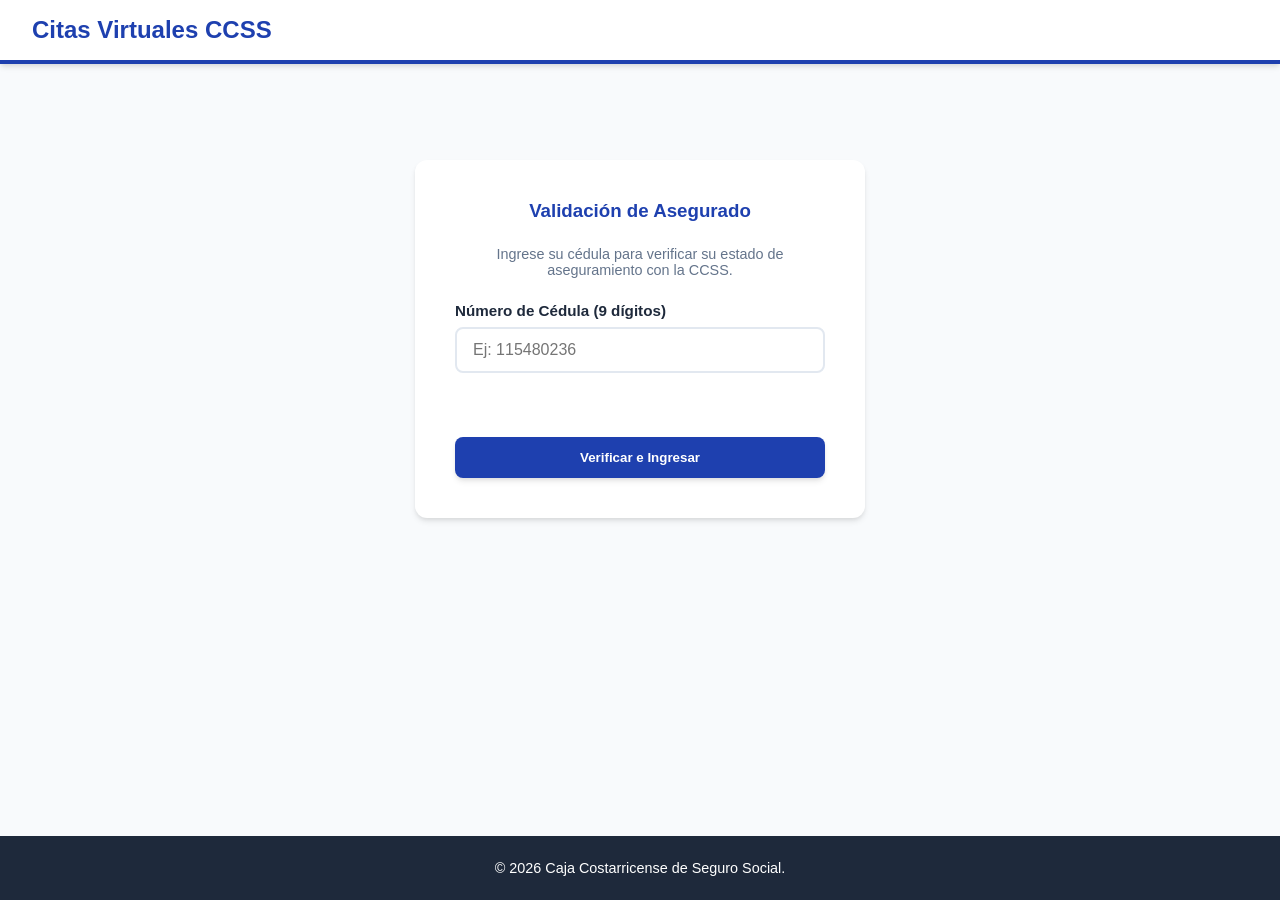
<file: index.html>
<!DOCTYPE html>
<html lang="es">
<head>
    <meta charset="UTF-8">
    <meta name="viewport" content="width=device-width, initial-scale=1.0">
    <title>CCSS | Inicio</title>
    <link rel="stylesheet" href="css/styles.css">
    <script src="js/auth.js"></script>
</head>
<body>
    <header>
        <div class="logo-container">
            <h1>Citas Virtuales CCSS</h1>
        </div>
        <nav>
            <ul>
                <li><a href="index.html" class="active">Inicio</a></li>
                <li><a href="citas.html">Buscar Citas</a></li>
                <li><a href="registro.html">Registrar Cita</a></li>
                <li><a href="historial.html">Historial de Citas</a></li>
            </ul>
        </nav>
    </header>
    <main>
        <section class="hero-banner">
            <h2>Sistema Inteligente de Gestión de Citas</h2>
            <p>Evite las filas presenciales y gestione sus solicitudes de manera inmediata desde nuestra plataforma digital de salud.</p>
            <a href="citas.html" class="btn-ccss">Comenzar Solicitud</a>
        </section>
        <section style="margin-bottom: 3rem;">
            <h3 style="color: var(--primary-blue); font-size: 1.6rem; margin-bottom: 1.5rem;">¿Cómo usar la plataforma?</h3>
            <div class="grid-citas" style="gap: 1.5rem;">
                
                <div class="card" style="padding: 1.25rem;">
                    <div style="font-size: 1.5rem; margin-bottom: 0.5rem;">🔍</div>
                    <h4 style="margin-bottom: 0.5rem; color: var(--primary-blue);">1. Busque su Centro</h4>
                    <p style="font-size: 0.9rem; color: #475569; line-height: 1.4;">Vaya a la pestaña <strong>"Buscar Citas"</strong>. Filtre por provincia o tipo de centro y seleccione el lugar donde desea ser atendido.</p>
                </div>

                <div class="card" style="padding: 1.25rem;">
                    <div style="font-size: 1.5rem; margin-bottom: 0.5rem;">📝</div>
                    <h4 style="margin-bottom: 0.5rem; color: var(--primary-blue);">2. Complete los Datos</h4>
                    <p style="font-size: 0.9rem; color: #475569; line-height: 1.4;">El sistema lo enviará a <strong>"Registrar Cita"</strong>. Ingrese sus datos personales, el motivo de consulta, elija la fecha y un horario disponible.</p>
                </div>

                <div class="card" style="padding: 1.25rem;">
                    <div style="font-size: 1.5rem; margin-bottom: 0.5rem;">📅</div>
                    <h4 style="margin-bottom: 0.5rem; color: var(--primary-blue);">3. Gestione su Historial</h4>
                    <p style="font-size: 0.9rem; color: #475569; line-height: 1.4;">Revise o cancele sus espacios agendados en cualquier momento ingresando a la sección de <strong>"Historial de Citas"</strong>.</p>
                </div>
            </div>
        </section>
        <section style="margin-bottom: 3rem;">
            <h3 style="color: var(--primary-blue); font-size: 1.6rem; margin-bottom: 1rem;">Detalles de la Solución</h3>
            <div style="background: white; padding: 1.5rem; border-radius: var(--radius-lg); box-shadow: var(--shadow-soft); line-height: 1.6;">
                <p style="margin-bottom: 1rem;"><strong>Problemática Real:</strong> Las saturaciones de líneas de atención telefónica e interminables tiempos de espera presenciales impiden el acceso oportuno a los servicios médicos de la CCSS en Costa Rica.</p>
                <p style="margin-bottom: 1rem;"><strong>Público Objetivo:</strong> Todos los asegurados vigentes que requieran consultar centros médicos disponibles en su localidad y agendar sus citas correspondientes de manera automatizada.</p>
                <p><strong>Propuesta de Solución:</strong> Una interfaz interactiva responsiva que lee bases de datos reales mediante un archivo JSON, con filtrado inteligente inmediato y respaldo de registros local persistente.</p>
            </div>
        </section>
        <section>
            <h3 style="color: var(--primary-blue); font-size: 1.6rem; margin-bottom: 1.5rem;">Avisos Informativos y Alertas Médicas</h3>
            <div id="contenedor-avisos" class="grid-citas"></div>
        </section>
    </main>
    <footer>
        <p>&copy; 2026 Caja Costarricense de Seguro Social.</p>
    </footer>
    <script src="js/index.js"></script>
</body>
</html>
</file>
<file: css/styles.css>
:root {
    --primary-blue: #1e40af;
    --secondary-blue: #3b82f6;
    --light-blue: #eff6ff;
    --dark-slate: #1e293b;
    --text-muted: #64748b;
    --white: #ffffff;
    --error-red: #dc2626;
    --success-green: #16a34a;
    --radius-md: 8px;
    --radius-lg: 12px;
    --shadow-soft: 0 4px 6px -1px rgba(0, 0, 0, 0.1), 0 2px 4px -1px rgba(0, 0, 0, 0.06);

    --bg-dark: #0f172a;
    --card-dark: #1e293b;
    --text-dark: #f8fafc;
    --border-dark: #334155;
}

* {
    margin: 0;
    padding: 0;
    box-sizing: border-box;
    font-family: 'Arial', sans-serif;
}

body {
    background-color: #f8fafc;
    color: var(--dark-slate);
    display: flex;
    flex-direction: column;
    min-height: 100vh;
    transition: background-color 0.3s, color 0.3s;
}

header {
    background-color: var(--white);
    border-bottom: 4px solid var(--primary-blue);
    padding: 1rem 2rem;
    display: flex;
    justify-content: space-between;
    align-items: center;
    flex-wrap: wrap;
    gap: 1rem;
    box-shadow: var(--shadow-soft);
}

.logo-container {
    display: flex;
    align-items: center;
    gap: 1rem;
}

.logo-container img {
    height: 50px;
    width: auto;
}

.logo-container h1 {
    color: var(--primary-blue);
    font-size: 1.5rem;
    font-weight: 800;
}

nav ul {
    display: flex;
    list-style: none;
    gap: 1.5rem;
    align-items: center;
}

nav ul li a {
    text-decoration: none;
    color: var(--dark-slate);
    font-weight: 600;
    padding: 0.5rem 1rem;
    border-radius: var(--radius-md);
    transition: all 0.3s ease;
}

nav ul li a:hover, nav ul li a.active {
    background-color: var(--light-blue);
    color: var(--primary-blue);
}

main {
    flex: 1;
    max-width: 1200px;
    width: 100%;
    margin: 2rem auto;
    padding: 0 1.5rem;
}

.hero-banner {
    background: linear-gradient(135deg, #1e3a8a, #3b82f6);
    color: var(--white);
    padding: 4rem 2rem;
    border-radius: var(--radius-lg);
    text-align: center;
    margin-bottom: 3rem;
    box-shadow: var(--shadow-soft);
}

.hero-banner h2 {
    font-size: 2.2rem;
    margin-bottom: 1rem;
}

.hero-banner p {
    font-size: 1.1rem;
    margin-bottom: 2rem;
    max-width: 700px;
    margin-left: auto;
    margin-right: auto;
    opacity: 0.9;
}

.btn-ccss {
    display: inline-block;
    background-color: var(--white);
    color: var(--primary-blue);
    padding: 0.8rem 2rem;
    font-weight: 700;
    text-decoration: none;
    border-radius: var(--radius-md);
    border: 2px solid transparent;
    cursor: pointer;
    transition: all 0.3s ease;
    box-shadow: var(--shadow-soft);
}

.btn-ccss:hover {
    background-color: var(--primary-blue);
    color: var(--white);
    border-color: var(--white);
}

.grid-citas {
    display: grid;
    grid-template-columns: repeat(auto-fit, minmax(300px, 1fr));
    gap: 2rem;
    margin-top: 1.5rem;
}

.card {
    background-color: var(--white);
    border-radius: var(--radius-lg);
    padding: 1.5rem;
    box-shadow: var(--shadow-soft);
    border-left: 5px solid var(--secondary-blue);
    display: flex;
    flex-direction: column;
    justify-content: space-between;
}

.card h4 {
    color: var(--primary-blue);
    font-size: 1.2rem;
    margin-bottom: 0.5rem;
}

.card p {
    color: var(--text-muted);
    font-size: 0.95rem;
    margin-bottom: 0.5rem;
}

.card .badge {
    display: inline-block;
    padding: 0.25rem 0.75rem;
    background-color: var(--light-blue);
    color: var(--primary-blue);
    border-radius: 50px;
    font-size: 0.8rem;
    font-weight: 700;
    align-self: flex-start;
    margin-bottom: 1rem;
}

.card button {
    background-color: var(--primary-blue);
    color: var(--white);
    border: none;
    padding: 0.6rem 1rem;
    border-radius: var(--radius-md);
    cursor: pointer;
    font-weight: 600;
    width: 100%;
    margin-top: 1rem;
}

.card button:hover {
    background-color: var(--secondary-blue);
}

.search-section {
    background-color: var(--white);
    padding: 1.5rem;
    border-radius: var(--radius-lg);
    box-shadow: var(--shadow-soft);
    display: flex;
    gap: 1.5rem;
    flex-wrap: wrap;
    margin-bottom: 2rem;
}

.form-group {
    display: flex;
    flex-direction: column;
    gap: 0.5rem;
    margin-bottom: 1.25rem;
}

.form-group label {
    font-weight: 700;
    color: var(--dark-slate);
    font-size: 0.95rem;
}

.form-control {
    width: 100%;
    padding: 0.75rem 1rem;
    border: 2px solid #e2e8f0;
    border-radius: var(--radius-md);
    outline: none;
    font-size: 1rem;
    transition: border-color 0.3s ease;
}

.form-control:focus {
    border-color: var(--secondary-blue);
}

.form-card-container {
    background-color: var(--white);
    padding: 2.5rem;
    border-radius: var(--radius-lg);
    box-shadow: var(--shadow-soft);
}

.alert-error {
    color: var(--error-red);
    font-size: 0.85rem;
    font-weight: 600;
    min-height: 1.25rem;
    display: block;
}

.form-control.invalid {
    border-color: var(--error-red);
    background-color: #fef2f2;
}

.form-control.valid {
    border-color: var(--success-green);
}

.cita-registrada-card {
    background-color: var(--white);
    border-radius: var(--radius-md);
    padding: 1.25rem;
    box-shadow: var(--shadow-soft);
    border-left: 5px solid var(--success-green);
    display: flex;
    justify-content: space-between;
    align-items: center;
    gap: 1rem;
}

.btn-eliminar {
    background-color: var(--error-red);
    color: var(--white);
    border: none;
    padding: 0.5rem 1rem;
    border-radius: var(--radius-md);
    cursor: pointer;
    font-weight: 600;
}

.btn-eliminar:hover {
    background-color: #b91c1c;
}

.estado-vacio {
    text-align: center;
    color: var(--text-muted);
    padding: 3rem;
    background: var(--white);
    border-radius: var(--radius-lg);
    box-shadow: var(--shadow-soft);
    width: 100%;
}

footer {
    background-color: var(--dark-slate);
    color: var(--white);
    text-align: center;
    padding: 1.5rem;
    margin-top: auto;
    font-size: 0.9rem;
}

.alert-success-banner {
    background-color: #f0fdf4;
    color: var(--success-green);
    border: 2px solid var(--success-green);
    padding: 1rem;
    border-radius: var(--radius-md);
    margin-bottom: 1.5rem;
    font-weight: 600;
    text-align: center;
}

.btn-toggle-dark {
    background: #e2e8f0;
    border: none;
    padding: 0.5rem 0.75rem;
    border-radius: var(--radius-md);
    cursor: pointer;
    font-weight: bold;
    font-size: 0.9rem;
}

body.dark-mode {
    background-color: var(--bg-dark);
    color: var(--text-dark);
}

body.dark-mode header,
body.dark-mode .card,
body.dark-mode .search-section,
body.dark-mode .form-card-container,
body.dark-mode .cita-registrada-card,
body.dark-mode .estado-vacio,
body.dark-mode main section div {
    background-color: var(--card-dark) !important;
    border-color: var(--border-dark) !important;
    color: var(--text-dark) !important;
}

body.dark-mode p, 
body.dark-mode span,
body.dark-mode strong {
    color: #cbd5e1 !important;
}

body.dark-mode .card h4 {
    color: #f1f5f9 !important;
}

body.dark-mode .card .badge {
    background-color: var(--border-dark) !important;
    color: #60a5fa !important;
}

body.dark-mode nav ul li a.active {
    background-color: var(--primary-blue) !important;
    color: var(--white) !important;
}

body.dark-mode h3,
body.dark-mode h2,
body.dark-mode h4,
body.dark-mode label {
    color: var(--text-dark) !important;
}

body.dark-mode .form-control {
    background-color: var(--bg-dark);
    border-color: var(--border-dark);
    color: var(--text-dark);
}

body.dark-mode nav ul li a {
    color: var(--text-dark);
}

body.dark-mode nav ul li a:hover {
    background-color: var(--border-dark);
    color: var(--secondary-blue);
}

body.dark-mode .btn-toggle-dark {
    background: var(--border-dark);
    color: var(--text-dark);
}

@media (max-width: 768px) {
    header {
        flex-direction: column;
        text-align: center;
    }
    nav ul {
        flex-wrap: wrap;
        justify-content: center;
        gap: 0.75rem;
    }
    .search-section {
        flex-direction: column;
        gap: 1rem;
    }
}
</file>
